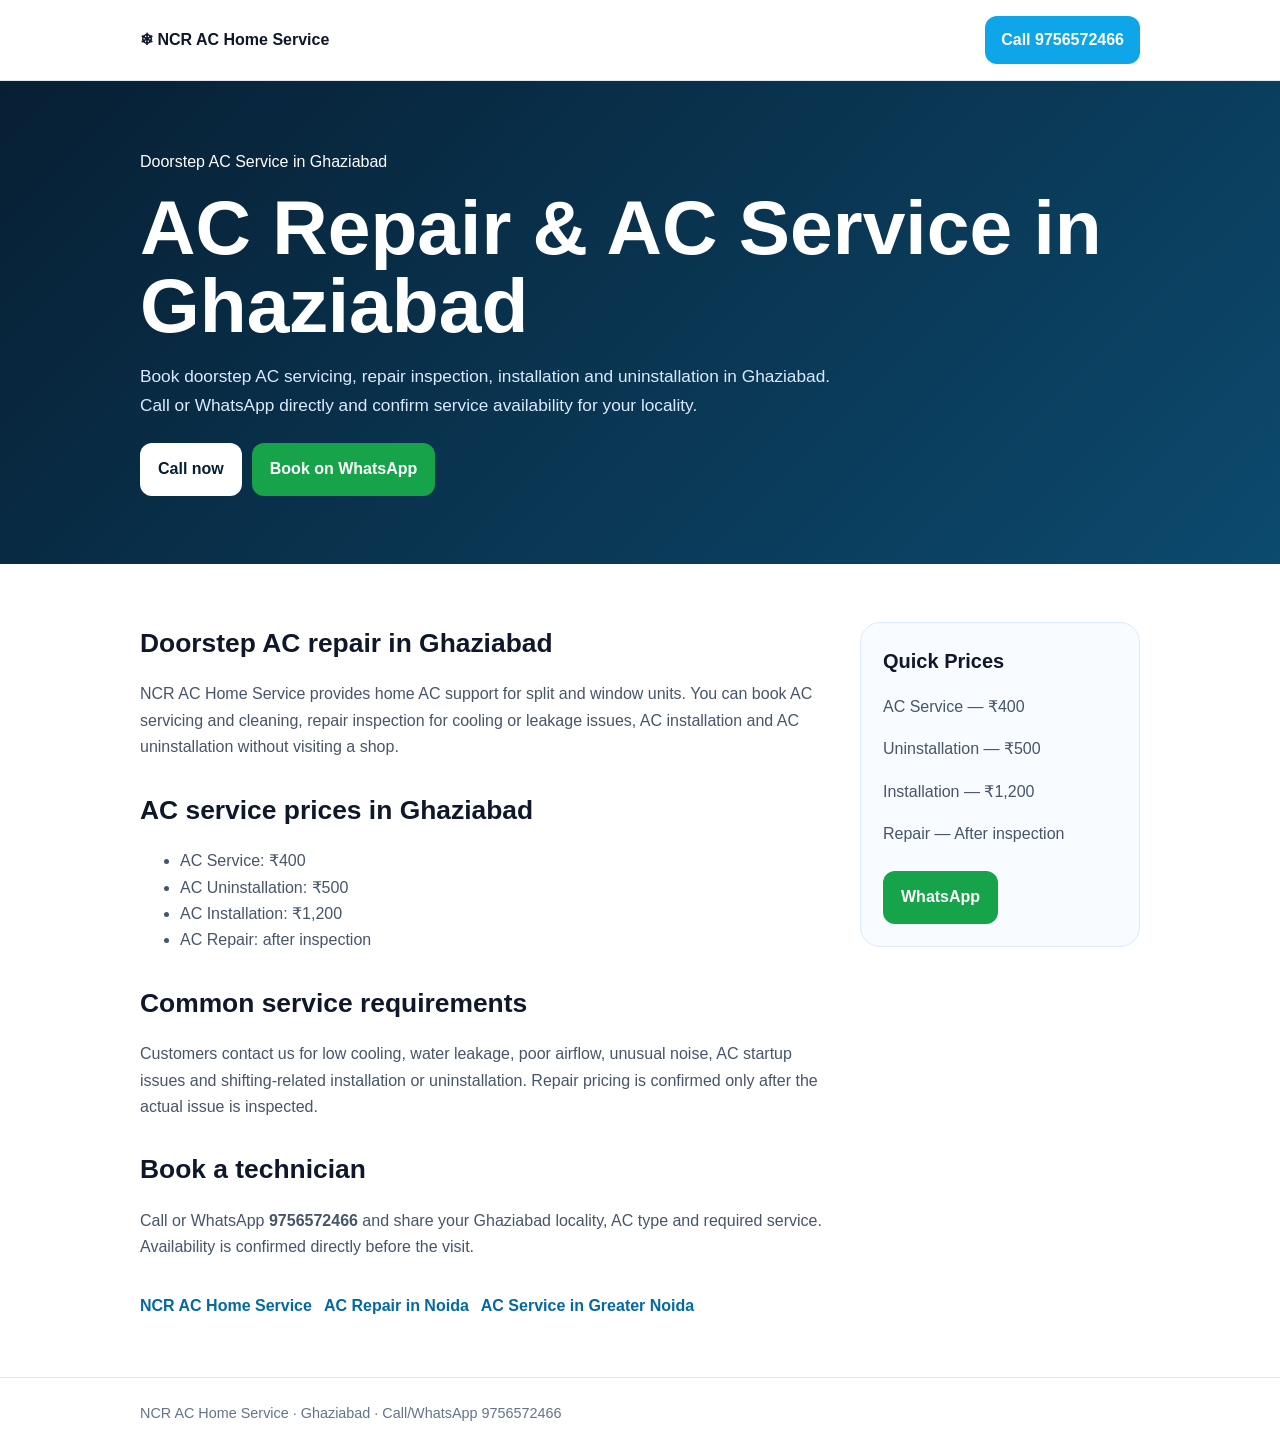
<file: ac-repair-ghaziabad.html>
<!doctype html>
<html lang="en-IN">
<head>
  <meta charset="utf-8">
  <meta name="viewport" content="width=device-width,initial-scale=1">
  <title>AC Repair in Ghaziabad | AC Service & Installation at Home</title>
  <meta name="description" content="Book AC repair, AC servicing, installation and uninstallation in Ghaziabad. AC service ₹400, uninstallation ₹500, installation ₹1,200. Call or WhatsApp 9756572466.">
  <meta name="robots" content="index,follow,max-image-preview:large,max-snippet:-1">
  <link rel="canonical" href="https://ncrachomeservice.in/ac-repair-ghaziabad.html">
  <link rel="alternate" hreflang="en-IN" href="https://ncrachomeservice.in/ac-repair-ghaziabad.html">
  <style>*{box-sizing:border-box}body{margin:0;font-family:Inter,Arial,sans-serif;color:#0f172a;background:#fff;line-height:1.65}a{text-decoration:none;color:inherit}.wrap{width:min(1000px,92%);margin:auto}.top{border-bottom:1px solid #e2e8f0;background:#fff}.top .wrap{display:flex;justify-content:space-between;align-items:center;padding:16px 0;gap:16px}.brand{font-weight:850}.call{background:#0ea5e9;color:#fff;padding:11px 16px;border-radius:12px;font-weight:800}.hero{background:linear-gradient(135deg,#071f33,#0c4a6e);color:#fff;padding:68px 0}.hero h1{font-size:clamp(2.5rem,6vw,4.8rem);line-height:1.02;margin:12px 0 18px}.hero p{max-width:720px;color:#dbeafe;font-size:1.08rem}.buttons{display:flex;gap:10px;flex-wrap:wrap;margin-top:24px}.btn{padding:13px 18px;border-radius:12px;font-weight:850}.phone{background:#fff;color:#071f33}.wa{background:#16a34a;color:#fff}.content{padding:58px 0}.grid{display:grid;grid-template-columns:1fr 280px;gap:34px}.content h2{font-size:1.65rem;margin:28px 0 8px}.content h2:first-child{margin-top:0}.content p,.content li{color:#475569}.pricebox{border:1px solid #dbeafe;border-radius:20px;padding:22px;background:#f8fbff;height:max-content}.pricebox strong{font-size:1.25rem}.links{display:flex;gap:12px;flex-wrap:wrap;margin-top:32px}.links a{color:#0369a1;font-weight:800}.foot{border-top:1px solid #e2e8f0;padding:24px 0;color:#64748b;font-size:.9rem}@media(max-width:720px){.grid{grid-template-columns:1fr}.top .wrap{align-items:flex-start}.hero{padding:52px 0}}</style>
  <script type="application/ld+json">{"@context":"https://schema.org","@graph":[{"@type":"Service","name":"AC Repair and AC Service in Ghaziabad","serviceType":["AC repair","AC servicing","AC installation","AC uninstallation"],"provider":{"@type":"HVACBusiness","name":"NCR AC Home Service","telephone":"+91-9756572466","url":"https://ncrachomeservice.in/"},"areaServed":{"@type":"City","name":"Ghaziabad"},"url":"https://ncrachomeservice.in/ac-repair-ghaziabad.html"},{"@type":"BreadcrumbList","itemListElement":[{"@type":"ListItem","position":1,"name":"Home","item":"https://ncrachomeservice.in/"},{"@type":"ListItem","position":2,"name":"AC Repair in Ghaziabad","item":"https://ncrachomeservice.in/ac-repair-ghaziabad.html"}]}]}</script>
</head>
<body>
<header class="top"><div class="wrap"><a class="brand" href="/">❄ NCR AC Home Service</a><a class="call" href="tel:+919756572466">Call 9756572466</a></div></header>
<main><section class="hero"><div class="wrap"><div>Doorstep AC Service in Ghaziabad</div><h1>AC Repair & AC Service in Ghaziabad</h1><p>Book doorstep AC servicing, repair inspection, installation and uninstallation in Ghaziabad. Call or WhatsApp directly and confirm service availability for your locality.</p><div class="buttons"><a class="btn phone" href="tel:+919756572466">Call now</a><a class="btn wa" href="https://wa.me/919756572466?text=Hello%2C%20I%20need%20AC%20service%20in%20Ghaziabad." target="_blank" rel="noopener">Book on WhatsApp</a></div></div></section>
<section class="content"><div class="wrap grid"><article><h2>Doorstep AC repair in Ghaziabad</h2><p>NCR AC Home Service provides home AC support for split and window units. You can book AC servicing and cleaning, repair inspection for cooling or leakage issues, AC installation and AC uninstallation without visiting a shop.</p><h2>AC service prices in Ghaziabad</h2><ul><li>AC Service: ₹400</li><li>AC Uninstallation: ₹500</li><li>AC Installation: ₹1,200</li><li>AC Repair: after inspection</li></ul><h2>Common service requirements</h2><p>Customers contact us for low cooling, water leakage, poor airflow, unusual noise, AC startup issues and shifting-related installation or uninstallation. Repair pricing is confirmed only after the actual issue is inspected.</p><h2>Book a technician</h2><p>Call or WhatsApp <strong>9756572466</strong> and share your Ghaziabad locality, AC type and required service. Availability is confirmed directly before the visit.</p><div class="links"><a href="/">NCR AC Home Service</a><a href="/ac-repair-noida.html">AC Repair in Noida</a><a href="/ac-service-greater-noida.html">AC Service in Greater Noida</a></div></article><aside class="pricebox"><strong>Quick Prices</strong><p>AC Service — ₹400</p><p>Uninstallation — ₹500</p><p>Installation — ₹1,200</p><p>Repair — After inspection</p><a class="btn wa" style="display:inline-block;margin-top:8px" href="https://wa.me/919756572466?text=Hello%2C%20I%20need%20AC%20service%20in%20Ghaziabad." target="_blank" rel="noopener">WhatsApp</a></aside></div></section></main>
<footer class="foot"><div class="wrap">NCR AC Home Service · Ghaziabad · Call/WhatsApp 9756572466</div></footer>
</body></html>
</file>
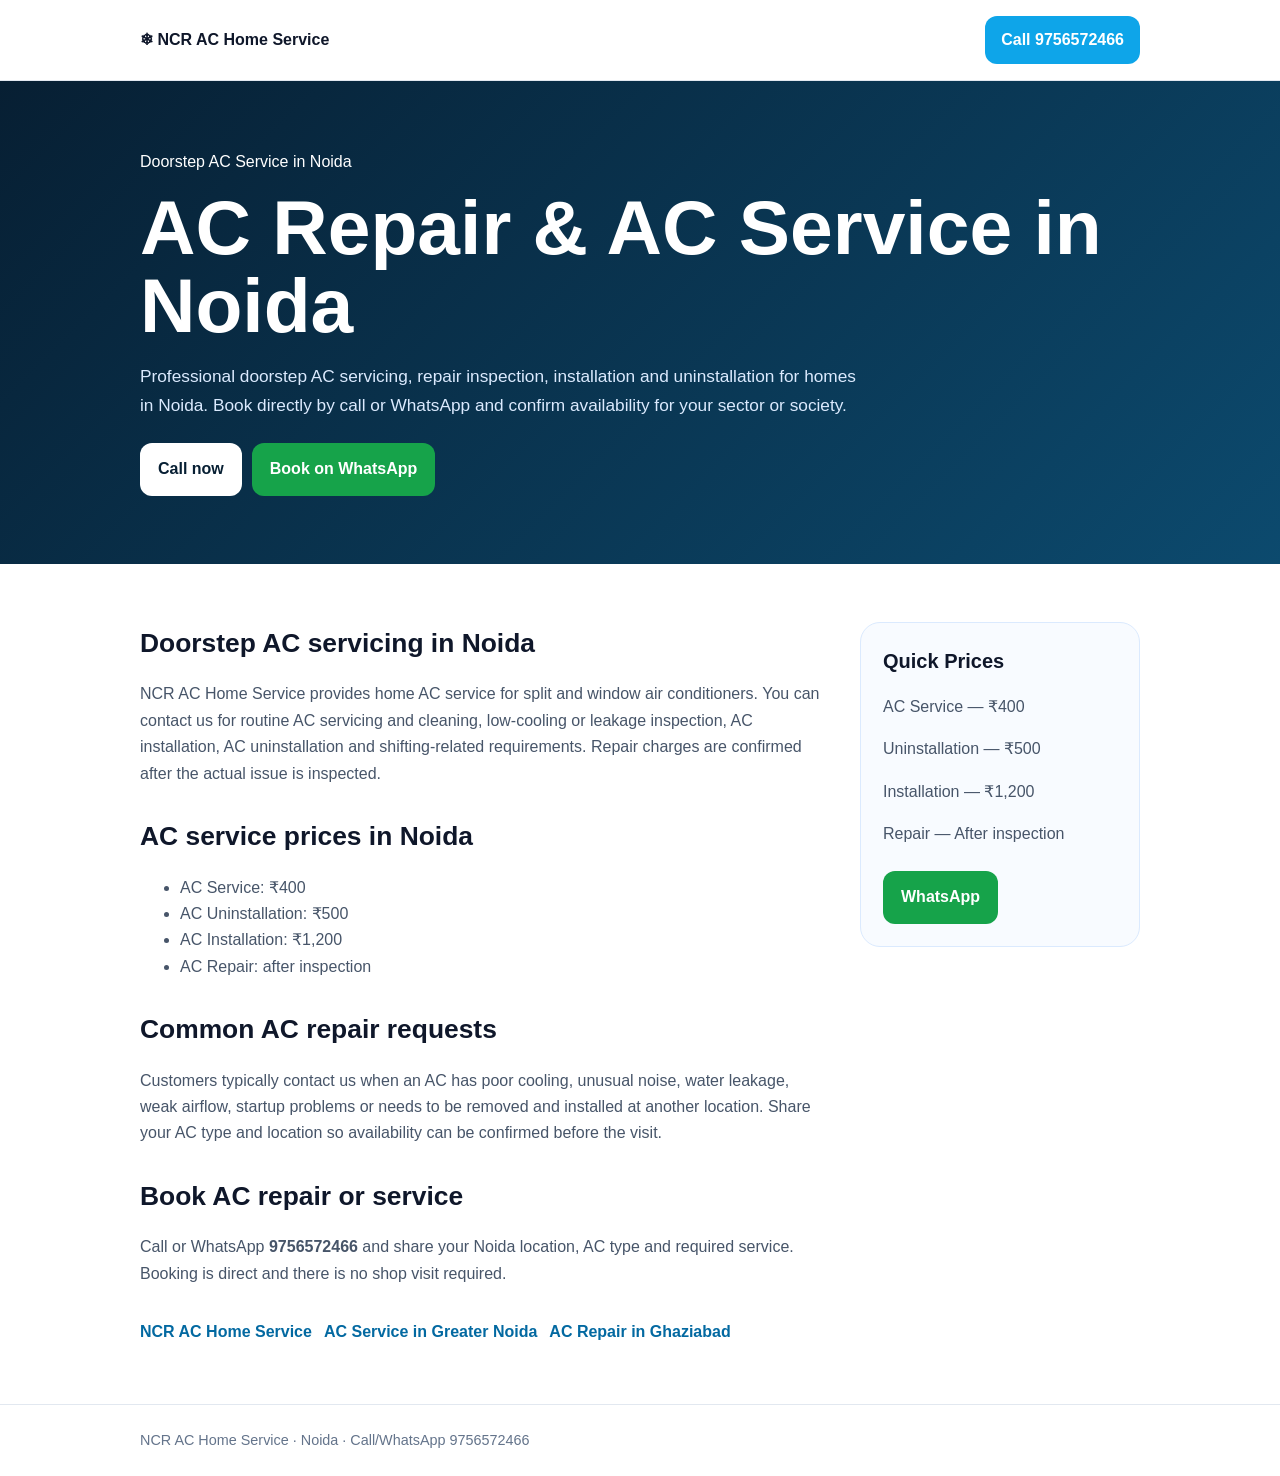
<file: ac-repair-noida.html>
<!doctype html>
<html lang="en-IN">
<head>
  <meta charset="utf-8">
  <meta name="viewport" content="width=device-width,initial-scale=1">
  <title>AC Repair in Noida | AC Service, Installation & Uninstallation</title>
  <meta name="description" content="Book AC repair and AC service in Noida at your doorstep. AC servicing ₹400, uninstallation ₹500 and installation ₹1,200. Call or WhatsApp NCR AC Home Service on 9756572466.">
  <meta name="robots" content="index,follow,max-image-preview:large,max-snippet:-1">
  <link rel="canonical" href="https://ncrachomeservice.in/ac-repair-noida.html">
  <link rel="alternate" hreflang="en-IN" href="https://ncrachomeservice.in/ac-repair-noida.html">
  <style>
    *{box-sizing:border-box}body{margin:0;font-family:Inter,Arial,sans-serif;color:#0f172a;background:#fff;line-height:1.65}a{text-decoration:none;color:inherit}.wrap{width:min(1000px,92%);margin:auto}.top{border-bottom:1px solid #e2e8f0;background:#fff}.top .wrap{display:flex;justify-content:space-between;align-items:center;padding:16px 0;gap:16px}.brand{font-weight:850}.call{background:#0ea5e9;color:#fff;padding:11px 16px;border-radius:12px;font-weight:800}.hero{background:linear-gradient(135deg,#071f33,#0c4a6e);color:#fff;padding:68px 0}.hero h1{font-size:clamp(2.5rem,6vw,4.8rem);line-height:1.02;margin:12px 0 18px}.hero p{max-width:720px;color:#dbeafe;font-size:1.08rem}.buttons{display:flex;gap:10px;flex-wrap:wrap;margin-top:24px}.btn{padding:13px 18px;border-radius:12px;font-weight:850}.phone{background:#fff;color:#071f33}.wa{background:#16a34a;color:#fff}.content{padding:58px 0}.grid{display:grid;grid-template-columns:1fr 280px;gap:34px}.content h2{font-size:1.65rem;margin:28px 0 8px}.content h2:first-child{margin-top:0}.content p,.content li{color:#475569}.pricebox{border:1px solid #dbeafe;border-radius:20px;padding:22px;background:#f8fbff;height:max-content}.pricebox strong{font-size:1.25rem}.links{display:flex;gap:12px;flex-wrap:wrap;margin-top:32px}.links a{color:#0369a1;font-weight:800}.foot{border-top:1px solid #e2e8f0;padding:24px 0;color:#64748b;font-size:.9rem}@media(max-width:720px){.grid{grid-template-columns:1fr}.top .wrap{align-items:flex-start}.hero{padding:52px 0}}
  </style>
  <script type="application/ld+json">
  {"@context":"https://schema.org","@graph":[{"@type":"Service","name":"AC Repair and AC Service in Noida","serviceType":["AC repair","AC servicing","AC installation","AC uninstallation"],"provider":{"@type":"HVACBusiness","name":"NCR AC Home Service","telephone":"+91-9756572466","url":"https://ncrachomeservice.in/"},"areaServed":{"@type":"City","name":"Noida"},"url":"https://ncrachomeservice.in/ac-repair-noida.html"},{"@type":"BreadcrumbList","itemListElement":[{"@type":"ListItem","position":1,"name":"Home","item":"https://ncrachomeservice.in/"},{"@type":"ListItem","position":2,"name":"AC Repair in Noida","item":"https://ncrachomeservice.in/ac-repair-noida.html"}]}]}
  </script>
</head>
<body>
  <header class="top"><div class="wrap"><a class="brand" href="/">❄ NCR AC Home Service</a><a class="call" href="tel:+919756572466">Call 9756572466</a></div></header>
  <main>
    <section class="hero"><div class="wrap"><div>Doorstep AC Service in Noida</div><h1>AC Repair & AC Service in Noida</h1><p>Professional doorstep AC servicing, repair inspection, installation and uninstallation for homes in Noida. Book directly by call or WhatsApp and confirm availability for your sector or society.</p><div class="buttons"><a class="btn phone" href="tel:+919756572466">Call now</a><a class="btn wa" href="https://wa.me/919756572466?text=Hello%2C%20I%20need%20AC%20service%20in%20Noida." target="_blank" rel="noopener">Book on WhatsApp</a></div></div></section>
    <section class="content"><div class="wrap grid"><article><h2>Doorstep AC servicing in Noida</h2><p>NCR AC Home Service provides home AC service for split and window air conditioners. You can contact us for routine AC servicing and cleaning, low-cooling or leakage inspection, AC installation, AC uninstallation and shifting-related requirements. Repair charges are confirmed after the actual issue is inspected.</p><h2>AC service prices in Noida</h2><ul><li>AC Service: ₹400</li><li>AC Uninstallation: ₹500</li><li>AC Installation: ₹1,200</li><li>AC Repair: after inspection</li></ul><h2>Common AC repair requests</h2><p>Customers typically contact us when an AC has poor cooling, unusual noise, water leakage, weak airflow, startup problems or needs to be removed and installed at another location. Share your AC type and location so availability can be confirmed before the visit.</p><h2>Book AC repair or service</h2><p>Call or WhatsApp <strong>9756572466</strong> and share your Noida location, AC type and required service. Booking is direct and there is no shop visit required.</p><div class="links"><a href="/">NCR AC Home Service</a><a href="/ac-service-greater-noida.html">AC Service in Greater Noida</a><a href="/ac-repair-ghaziabad.html">AC Repair in Ghaziabad</a></div></article><aside class="pricebox"><strong>Quick Prices</strong><p>AC Service — ₹400</p><p>Uninstallation — ₹500</p><p>Installation — ₹1,200</p><p>Repair — After inspection</p><a class="btn wa" style="display:inline-block;margin-top:8px" href="https://wa.me/919756572466?text=Hello%2C%20I%20need%20AC%20service%20in%20Noida." target="_blank" rel="noopener">WhatsApp</a></aside></div></section>
  </main>
  <footer class="foot"><div class="wrap">NCR AC Home Service · Noida · Call/WhatsApp 9756572466</div></footer>
</body>
</html>
</file>
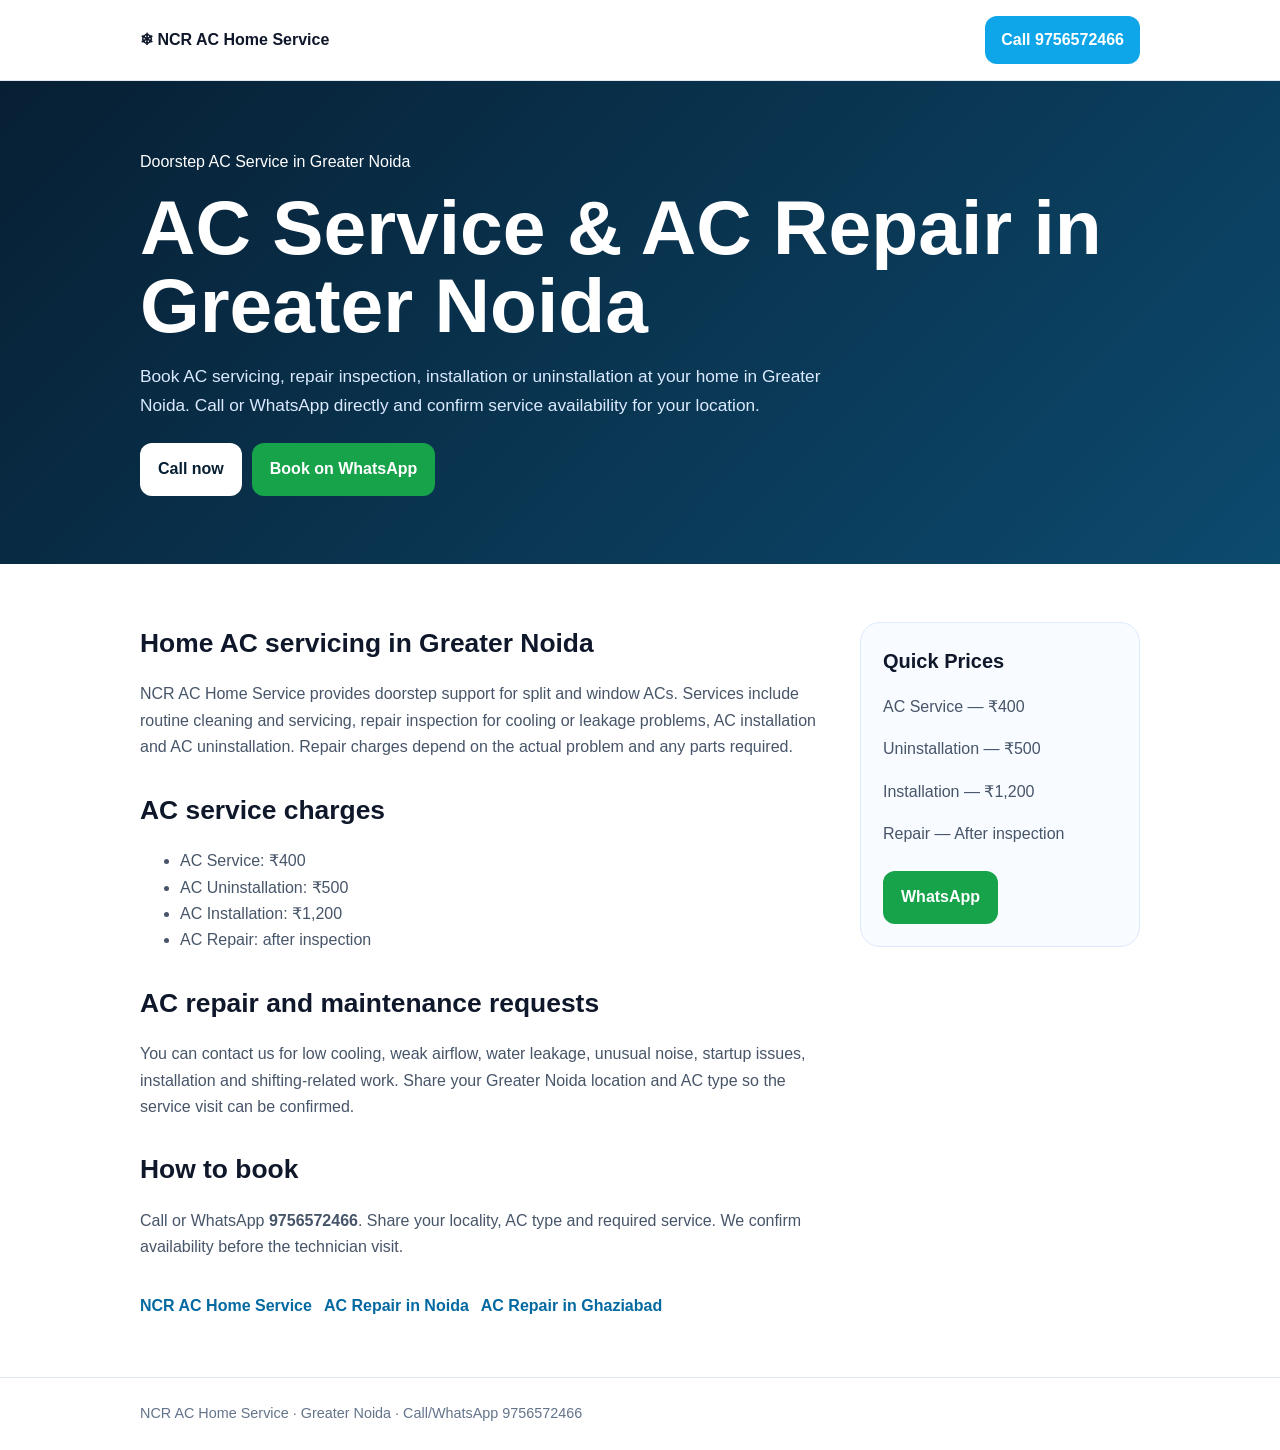
<file: ac-service-greater-noida.html>
<!doctype html>
<html lang="en-IN">
<head>
  <meta charset="utf-8">
  <meta name="viewport" content="width=device-width,initial-scale=1">
  <title>AC Service in Greater Noida | AC Repair & Installation</title>
  <meta name="description" content="Book doorstep AC service, AC repair, installation and uninstallation in Greater Noida. AC service ₹400, uninstallation ₹500, installation ₹1,200. Call or WhatsApp 9756572466.">
  <meta name="robots" content="index,follow,max-image-preview:large,max-snippet:-1">
  <link rel="canonical" href="https://ncrachomeservice.in/ac-service-greater-noida.html">
  <link rel="alternate" hreflang="en-IN" href="https://ncrachomeservice.in/ac-service-greater-noida.html">
  <style>*{box-sizing:border-box}body{margin:0;font-family:Inter,Arial,sans-serif;color:#0f172a;background:#fff;line-height:1.65}a{text-decoration:none;color:inherit}.wrap{width:min(1000px,92%);margin:auto}.top{border-bottom:1px solid #e2e8f0;background:#fff}.top .wrap{display:flex;justify-content:space-between;align-items:center;padding:16px 0;gap:16px}.brand{font-weight:850}.call{background:#0ea5e9;color:#fff;padding:11px 16px;border-radius:12px;font-weight:800}.hero{background:linear-gradient(135deg,#071f33,#0c4a6e);color:#fff;padding:68px 0}.hero h1{font-size:clamp(2.5rem,6vw,4.8rem);line-height:1.02;margin:12px 0 18px}.hero p{max-width:720px;color:#dbeafe;font-size:1.08rem}.buttons{display:flex;gap:10px;flex-wrap:wrap;margin-top:24px}.btn{padding:13px 18px;border-radius:12px;font-weight:850}.phone{background:#fff;color:#071f33}.wa{background:#16a34a;color:#fff}.content{padding:58px 0}.grid{display:grid;grid-template-columns:1fr 280px;gap:34px}.content h2{font-size:1.65rem;margin:28px 0 8px}.content h2:first-child{margin-top:0}.content p,.content li{color:#475569}.pricebox{border:1px solid #dbeafe;border-radius:20px;padding:22px;background:#f8fbff;height:max-content}.pricebox strong{font-size:1.25rem}.links{display:flex;gap:12px;flex-wrap:wrap;margin-top:32px}.links a{color:#0369a1;font-weight:800}.foot{border-top:1px solid #e2e8f0;padding:24px 0;color:#64748b;font-size:.9rem}@media(max-width:720px){.grid{grid-template-columns:1fr}.top .wrap{align-items:flex-start}.hero{padding:52px 0}}</style>
  <script type="application/ld+json">{"@context":"https://schema.org","@graph":[{"@type":"Service","name":"AC Service and AC Repair in Greater Noida","serviceType":["AC servicing","AC repair","AC installation","AC uninstallation"],"provider":{"@type":"HVACBusiness","name":"NCR AC Home Service","telephone":"+91-9756572466","url":"https://ncrachomeservice.in/"},"areaServed":{"@type":"City","name":"Greater Noida"},"url":"https://ncrachomeservice.in/ac-service-greater-noida.html"},{"@type":"BreadcrumbList","itemListElement":[{"@type":"ListItem","position":1,"name":"Home","item":"https://ncrachomeservice.in/"},{"@type":"ListItem","position":2,"name":"AC Service in Greater Noida","item":"https://ncrachomeservice.in/ac-service-greater-noida.html"}]}]}</script>
</head>
<body>
<header class="top"><div class="wrap"><a class="brand" href="/">❄ NCR AC Home Service</a><a class="call" href="tel:+919756572466">Call 9756572466</a></div></header>
<main><section class="hero"><div class="wrap"><div>Doorstep AC Service in Greater Noida</div><h1>AC Service & AC Repair in Greater Noida</h1><p>Book AC servicing, repair inspection, installation or uninstallation at your home in Greater Noida. Call or WhatsApp directly and confirm service availability for your location.</p><div class="buttons"><a class="btn phone" href="tel:+919756572466">Call now</a><a class="btn wa" href="https://wa.me/919756572466?text=Hello%2C%20I%20need%20AC%20service%20in%20Greater%20Noida." target="_blank" rel="noopener">Book on WhatsApp</a></div></div></section>
<section class="content"><div class="wrap grid"><article><h2>Home AC servicing in Greater Noida</h2><p>NCR AC Home Service provides doorstep support for split and window ACs. Services include routine cleaning and servicing, repair inspection for cooling or leakage problems, AC installation and AC uninstallation. Repair charges depend on the actual problem and any parts required.</p><h2>AC service charges</h2><ul><li>AC Service: ₹400</li><li>AC Uninstallation: ₹500</li><li>AC Installation: ₹1,200</li><li>AC Repair: after inspection</li></ul><h2>AC repair and maintenance requests</h2><p>You can contact us for low cooling, weak airflow, water leakage, unusual noise, startup issues, installation and shifting-related work. Share your Greater Noida location and AC type so the service visit can be confirmed.</p><h2>How to book</h2><p>Call or WhatsApp <strong>9756572466</strong>. Share your locality, AC type and required service. We confirm availability before the technician visit.</p><div class="links"><a href="/">NCR AC Home Service</a><a href="/ac-repair-noida.html">AC Repair in Noida</a><a href="/ac-repair-ghaziabad.html">AC Repair in Ghaziabad</a></div></article><aside class="pricebox"><strong>Quick Prices</strong><p>AC Service — ₹400</p><p>Uninstallation — ₹500</p><p>Installation — ₹1,200</p><p>Repair — After inspection</p><a class="btn wa" style="display:inline-block;margin-top:8px" href="https://wa.me/919756572466?text=Hello%2C%20I%20need%20AC%20service%20in%20Greater%20Noida." target="_blank" rel="noopener">WhatsApp</a></aside></div></section></main>
<footer class="foot"><div class="wrap">NCR AC Home Service · Greater Noida · Call/WhatsApp 9756572466</div></footer>
</body></html>
</file>
